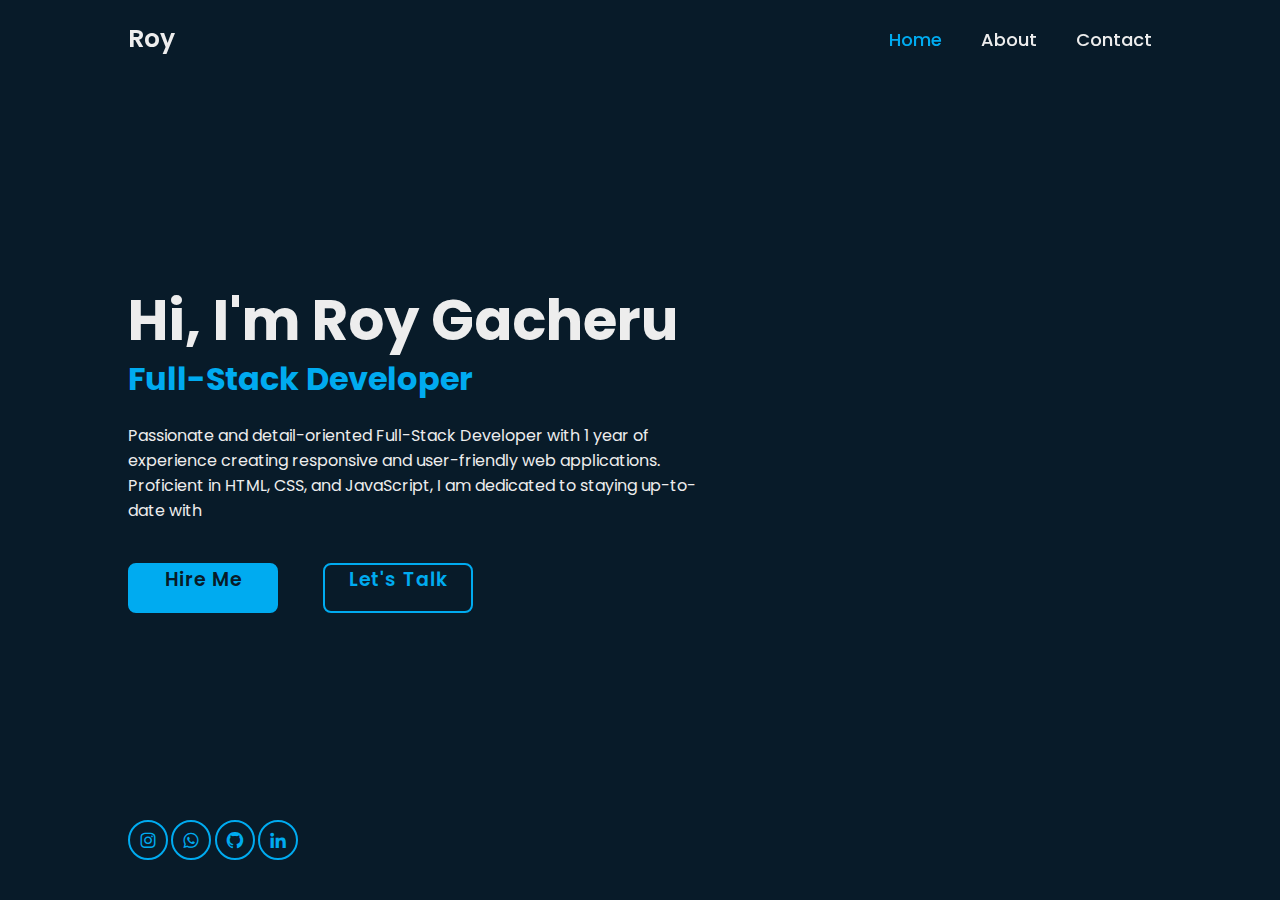
<file: index.html>
<!DOCTYPE html>
<!DOCTYPE html>
<html lang="en">
<head>
    <meta charset="UTF-8">
    <meta http-equiv="X-UA-Compatible" content="IE=edge">
    <meta name="viewport" content="width=device-width, initial-scale=1.0">
    <title>RX.GACHERU</title>
    <link  rel="stylesheet" href="styleport.css">
    <link href='https://unpkg.com/boxicons@2.1.4/css/boxicons.min.css' rel="stylesheet">
</head>

<body>

    <header class="header">
        <a href="#" class="logo">Roy</a>
        <nav class="navbar">
            <a href="index.html" class="active">Home</a>
             <a href="about.html" class="about">About</a>
             <a href="contact.html" class="contact">Contact</a>
            </nav>
    </header>
    <section class="home">
        <div class="home-content">
            <h1>Hi, I'm Roy Gacheru</h1>
            <h3>Full-Stack Developer</h3>
        <p>Passionate and detail-oriented Full-Stack Developer with 1 year of experience creating responsive and user-friendly web applications. Proficient in HTML, CSS, and JavaScript, I am dedicated to staying up-to-date with</p>
    <div class="btn-box">
        <a href="contact.html">Hire Me</a>
        <a href="contact.html">Let's Talk</a>
    </div>
    <div class="home-sci">
        <a href="https://www.instagram.com/rx.gacheru"><i class='bx bxl-instagram'></i></a>
        <a href="+254708855315"><i class='bx bxl-whatsapp'></i></a>
        <a href="https://github.com/rxgacheru"><i class='bx bxl-github' ></i></a>
        <a href="https://www.linkedin.com/in/roy-gacheru"><i class='bx bxl-linkedin'></i></a>
    </div>

    
</section>
<footer>
    
</footer>
</body>
</html>
</file>
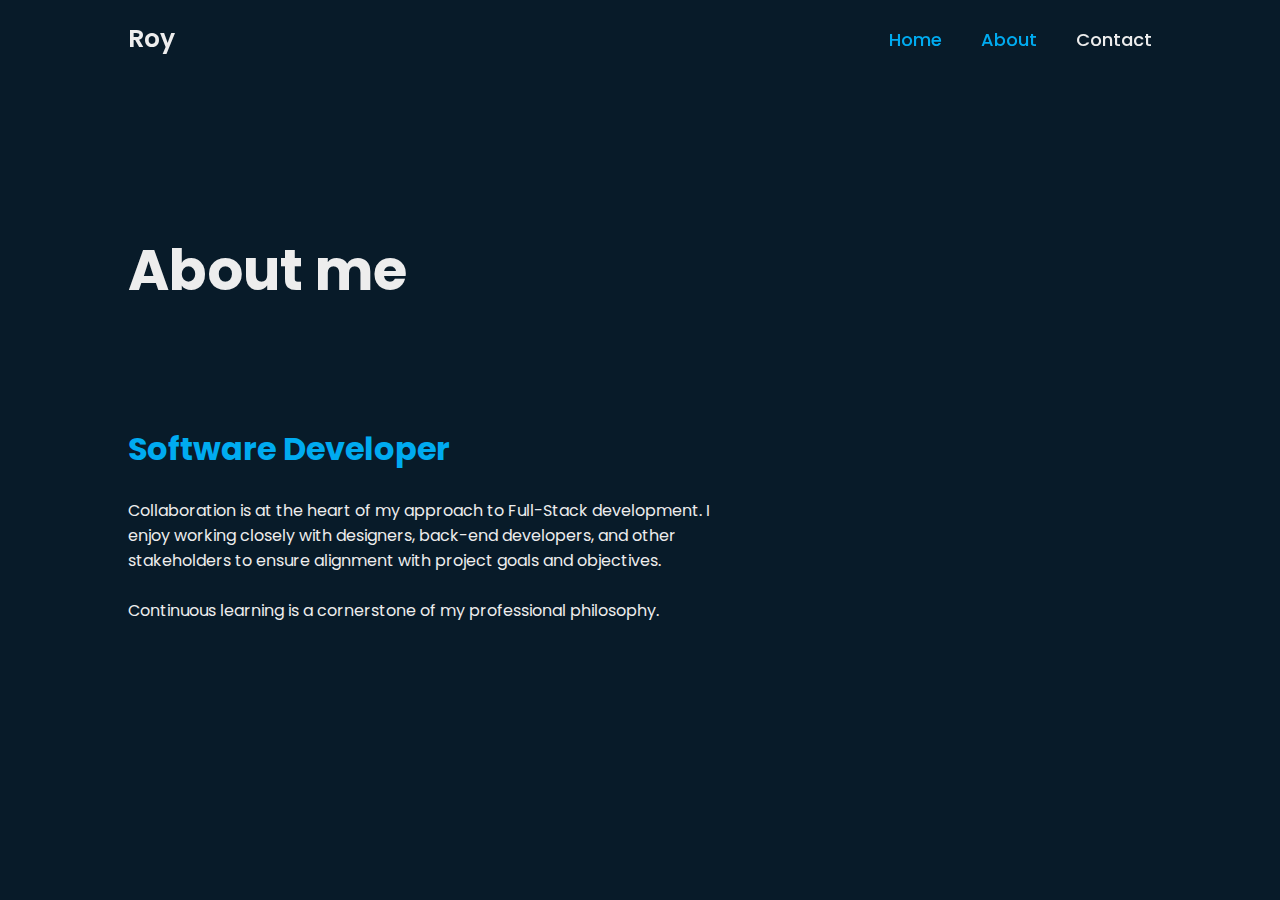
<file: about.html>
<!DOCTYPE html>
<!DOCTYPE html>
<html lang="en">
<head>
    <meta charset="UTF-8">
    <meta http-equiv="X-UA-Compatible" content="IE=edge">
    <meta name="viewport" content="width=device-width, initial-scale=1.0">
    <title>RX.GACHERU</title>
    <link  rel="stylesheet" href="styleabout.css">
    <link href='https://unpkg.com/boxicons@2.1.4/css/boxicons.min.css' rel="stylesheet">
<style>
    .headingg{
        padding-top: 20%;
    }
</style>
</head>

<body>

    <header class="header">
        
        <header class="header">
            <a href="#" class="logo">Roy</a>
            <nav class="navbar">
                <a href="My Portfolio.html" class="active">Home</a>
                 <a href="about.html" class="active">About</a>
                 <a href="contact.html" class="contact">Contact</a>
                </nav>
        </header>
    </header>
    <section class="home">
        <div class="home-content">
            <h1>About me</h1>
            <h3 class="headingg">Software Developer</h3>
        
            <br>Collaboration is at the heart of my approach to Full-Stack development. I enjoy working closely with designers, back-end developers, and other stakeholders to ensure alignment with project goals and objectives.<br>
            <br>Continuous learning is a cornerstone of my professional philosophy.</p>
    
    </div>
    
    
</section>
</body>
</html>
</file>
<file: styleport.css>
@import url('https://fonts.googleapis.com/css2?family=Poppins:wght@300;400;500;600;700;800;900&display=swap');



* {
    margin: 0;
    padding: 0;
    box-sizing: border-box;
    font-family: "Poppins",sans-serif;
}

body {
    background: #081b29;
    color: #ededed;
}

.header {
    position: fixed;
    top: 0;
    left: 0;
    width: 100%;
    padding: 20px 10%;
    background: transparent;
    display: flex;
    justify-content: space-between;
    align-items: center;
    z-index: 100;
}

.logo {
    position: relative;
    font-size: 25px;
    color: #ededed;
    text-decoration: none;
    font-weight: 600;
}

.logo::before{
    content:0;
    position: absolute;
    top: 0;
    right: 0;
    width: 100%;
    height: 100%;
    background: #081b29;
    animation: showRight 1s ease forwards;
    animation-delay: 4s;
}

.navbar a {
    font-size: 18px;
    color: #ededed;
    text-decoration: none;
    font-weight: 500;
    margin-left: 35px;
    transition: 3s;
}

.navbar a:hover,
.navbar a.active {
    color: #00abf0;
}

.home {
    height: 100vh;
    background: url();
    display: flex;
    align-items: center;
    padding: 0 10%;
}

.home-content {
    max-width: 600px;
}

.home-content h1 {
    position: relative;
    font-size: 56px;
    font-weight: 700;
    line-height: 1.2;
}

.home-content h1::before{
    content: 0;
    position: absolute;
    top: 0;
    right: 0;
    width: 100%;
    height: 100%;
    background: #081b29;
    animation: showRight 1s ease forwards;
    animation-delay: 1s;
}
.home-content h3 {
    position: relative;
    font-size: 32px;
    font-weight: 700;
    color: #00abf0;
}

.home-content h3::before{
    content: 0;
    position: absolute;
    top: 0;
    right: 0;
    width: 100%;
    height: 100%;
    background: #081b29;
    animation: showRight 1s ease forwards;
    animation-delay: 1.3s;
}

.home-content p {
    position: relative;
    font-size: 16px;
    margin: 20px 0 40px;
}

.home-content p::before{
    content: 0;
    position: absolute;
    top: 0;
    right: 0;
    width: 100%;
    height: 100%;
    background: #081b29;
    animation: showRight 1s ease forwards;
    animation-delay: 1.6s;
}

.home-content .btn-box {
    position: relative;
    display: flex;
    justify-content: space-between;
    width: 345px;
    height: 50px;
}

.home-content .btn-box::before{
    content: 0;
    position: absolute;
    top: 0;
    right: 0;
    width: 100%;
    height: 100%;
    background: #081b29;
    animation: showRight 1s ease forwards;
    animation-delay: 1.9s;
    z-index: 2;
}

.btn-box a {
    position: relative;
    display: inline-flex;
    justify-content: center;
    width: 150px;
    height: 100%;
    background: #00abf0; 
    border: 2px solid #00abf0;
    border-radius: 8px;
    font-size: 19px;
    color: #081b29;
    text-decoration: none;
    font-weight: 600;
    letter-spacing: 1px;
    z-index: 1;
    overflow: hidden;
    transition: 5s;
}

.btn-box a:nth-child(2){
    background: transparent;
    color: #00abf0;
}

.btn-box a:hover {
    color: #00abf0;
}
.btn-box a:nth-child(2):hover {
    color: #081b29;
}
.btn-box a:nth-child(2)::before {
    background: #00abf0;
}
.btn-box a::before {
    content:' ';
    position: absolute;
    top: 0;
    left: 0;
    width: 0;
    height: 100%;
    background: #081b29;
    z-index: -1;
    -moz-transition: .5s;
}

.btn-box a:hover::before {
    width: 100%;
}

.home-sci {
    position: absolute;
    bottom: 40px;
    width: 170px;
    display: flex;
    justify-content: space-between;
}

.home-sci::before{
    content: 0;
    position: absolute;
    top: 0;
    right: 0;
    width: 100%;
    height: 100%;
    background: #081b29;
    animation: showRight 1s ease forwards;
    animation-delay: 1.9s;
    z-index: 2;
}



.home-sci a {
    position: relative;
    display: inline-flex;
    justify-content: center;
    align-items: center;
    width: 40px;
    height: 40px;
    background: transparent;
    border: 2px solid #00abf0;
    border-radius: 50%;
    font-size: 20px;
    color: #00abf0;
    text-decoration: none;
    z-index: 1;
    overflow: hidden;
    transition: .5s;
}

.home-sci a:hover {
    color: #081b29
}
.home-sci a::before {
    content:' ';
    position: absolute;
    top: 0;
    left: 0;
    width: 0%;
    height: 100%;
    background: #00abf0;
    z-index: -1;
    transition: .5s;
}

.home-sci a:hover::before{
    width: 100%;
}

.home-imghover::after{
    content: 0;
    position: absolute;
    top: 0;
    right: 0;
    width: 120%;
    height: 100%;
    background: #081b29;
    animation: showRight 1s ease forwards;
    animation-delay: 3s;
    z-index: 2;
    animation: manipActiveHover .1s fowards;
    pointer-events: none;
}

.home-imghover{
    position: absolute;
    top: 0;
    right: 30px;
    width: 500px;
    height: 100%;
    background: transparent;
    border: 2px solid;
    transition: 3s;
    
}
.home-imghover:hover{
    background: #081b29;
    opacity: .8;
}

/*KEYFRAME ANIMATION*/
@keyframes showRight {
    100% {
        width: 0;
    }
}
</file>
<file: styleabout.css>
@import url('https://fonts.googleapis.com/css2?family=Poppins:wght@300;400;500;600;700;800;900&display=swap');



* {
    margin: 0;
    padding: 0;
    box-sizing: border-box;
    font-family: "Poppins",sans-serif;
}

body {
    background: #081b29;
    color: #ededed;
}

.header {
    position: fixed;
    top: 0;
    left: 0;
    width: 100%;
    padding: 20px 10%;
    background: transparent;
    display: flex;
    justify-content: space-between;
    align-items: center;
    z-index: 100;
}

.logo {
    position: relative;
    font-size: 25px;
    color: #ededed;
    text-decoration: none;
    font-weight: 600;
}

.logo::before{
    content:0;
    position: absolute;
    top: 0;
    right: 0;
    width: 100%;
    height: 100%;
    background: #081b29;
    animation: showRight 1s ease forwards;
    animation-delay: 4s;
}

.navbar a {
    font-size: 18px;
    color: #ededed;
    text-decoration: none;
    font-weight: 500;
    margin-left: 35px;
    transition: 3s;
}

.navbar a:hover,
.navbar a.active {
    color: #00abf0;
}

.home {
    height: 100vh;
    background: url();
    display: flex;
    align-items: center;
    padding: 0 10%;
}

.home-content {
    max-width: 600px;
}

.home-content h1 {
    position: relative;
    font-size: 56px;
    font-weight: 700;
    line-height: 1.2;
}

.home-content h1::before{
    content: 0;
    position: absolute;
    top: 0;
    right: 0;
    width: 100%;
    height: 100%;
    background: #081b29;
    animation: showRight 1s ease forwards;
    animation-delay: 1s;
}
.home-content h3 {
    position: relative;
    font-size: 32px;
    font-weight: 700;
    color: #00abf0;
}

.home-content h3::before{
    content: 0;
    position: absolute;
    top: 0;
    right: 0;
    width: 100%;
    height: 100%;
    background: #081b29;
    animation: showRight 1s ease forwards;
    animation-delay: 1.3s;
}

.home-content p {
    position: relative;
    font-size: 16px;
    margin: 20px 0 40px;
}

.home-content p::before{
    content: 0;
    position: absolute;
    top: 0;
    right: 0;
    width: 100%;
    height: 100%;
    background: #081b29;
    animation: showRight 1s ease forwards;
    animation-delay: 1.6s;
}

.home-content .btn-box {
    position: relative;
    display: flex;
    justify-content: space-between;
    width: 345px;
    height: 50px;
}

.home-content .btn-box::before{
    content: 0;
    position: absolute;
    top: 0;
    right: 0;
    width: 100%;
    height: 100%;
    background: #081b29;
    animation: showRight 1s ease forwards;
    animation-delay: 1.9s;
    z-index: 2;
}

.btn-box a {
    position: relative;
    display: inline-flex;
    justify-content: center;
    width: 150px;
    height: 100%;
    background: #00abf0; 
    border: 2px solid #00abf0;
    border-radius: 8px;
    font-size: 19px;
    color: #081b29;
    text-decoration: none;
    font-weight: 600;
    letter-spacing: 1px;
    z-index: 1;
    overflow: hidden;
    transition: 5s;
}

.btn-box a:nth-child(2){
    background: transparent;
    color: #00abf0;
}

.btn-box a:hover {
    color: #00abf0;
}
.btn-box a:nth-child(2):hover {
    color: #081b29;
}
.btn-box a:nth-child(2)::before {
    background: #00abf0;
}
.btn-box a::before {
    content:' ';
    position: absolute;
    top: 0;
    left: 0;
    width: 0;
    height: 100%;
    background: #081b29;
    z-index: -1;
    -moz-transition: .5s;
}

.btn-box a:hover::before {
    width: 100%;
}

.home-sci {
    position: absolute;
    bottom: 40px;
    width: 170px;
    display: flex;
    justify-content: space-between;
}

.home-sci::before{
    content: 0;
    position: absolute;
    top: 0;
    right: 0;
    width: 100%;
    height: 100%;
    background: #081b29;
    animation: showRight 1s ease forwards;
    animation-delay: 1.9s;
    z-index: 2;
}



.home-sci a {
    position: relative;
    display: inline-flex;
    justify-content: center;
    align-items: center;
    width: 40px;
    height: 40px;
    background: transparent;
    border: 2px solid #00abf0;
    border-radius: 50%;
    font-size: 20px;
    color: #00abf0;
    text-decoration: none;
    z-index: 1;
    overflow: hidden;
    transition: .5s;
}

.home-sci a:hover {
    color: #081b29
}
.home-sci a::before {
    content:' ';
    position: absolute;
    top: 0;
    left: 0;
    width: 0%;
    height: 100%;
    background: #00abf0;
    z-index: -1;
    transition: .5s;
}

.home-sci a:hover::before{
    width: 100%;
}

.home-imghover::after{
    content: 0;
    position: absolute;
    top: 0;
    right: 0;
    width: 120%;
    height: 100%;
    background: #081b29;
    animation: showRight 1s ease forwards;
    animation-delay: 3s;
    z-index: 2;
    animation: manipActiveHover .1s fowards;
    pointer-events: none;
}

.home-imghover{
    position: absolute;
    top: 0;
    right: 30px;
    width: 500px;
    height: 100%;
    background: transparent;
    border: 2px solid;
    transition: 3s;
    
}
.home-imghover:hover{
    background: #081b29;
    opacity: .8;
}

/*KEYFRAME ANIMATION*/
@keyframes showRight {
    100% {
        width: 0;
    }
}
</file>
